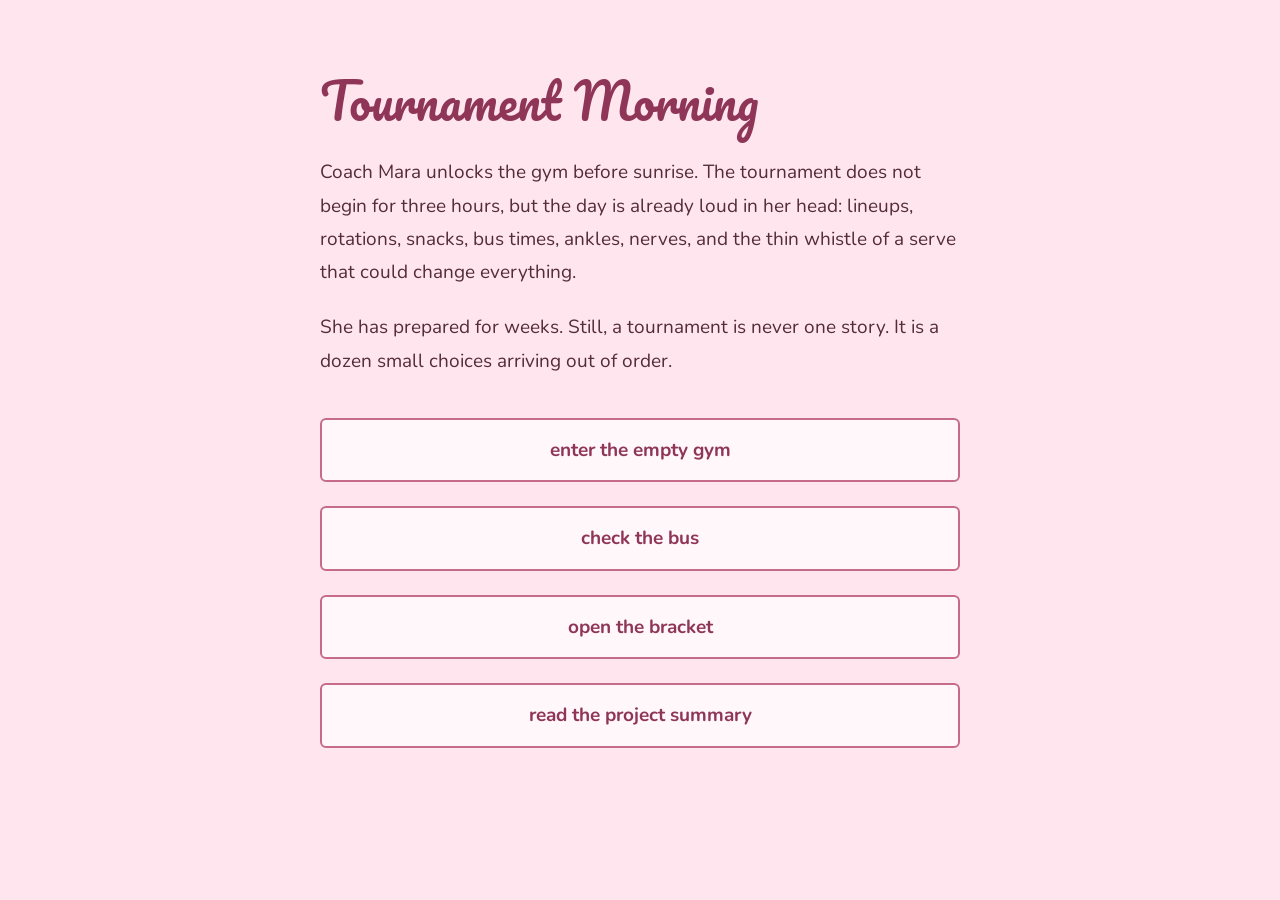
<file: index.html>
<!doctype html>
<html lang="en">
<head>
 <link rel="stylesheet" href="./style.css">
  <meta charset="utf-8">
  <meta name="viewport" content="width=device-width, initial-scale=1">
  <title>Tournament Morning</title>
  <link rel="preconnect" href="https://fonts.googleapis.com">
  <link rel="preconnect" href="https://fonts.gstatic.com" crossorigin>
  <link href="https://fonts.googleapis.com/css2?family=Literata:opsz,wght@7..72,400;7..72,600&display=swap" rel="stylesheet">
  <link rel="stylesheet" href="./style.css">
</head>
 <link rel="stylesheet" href="./style.css">
<body>
  <main>
    <h1>Tournament Morning</h1>
    <p>Coach Mara unlocks the gym before sunrise. The tournament does not begin for three hours, but the day is already loud in her head: lineups, rotations, snacks, bus times, ankles, nerves, and the thin whistle of a serve that could change everything.</p>
    <p>She has prepared for weeks. Still, a tournament is never one story. It is a dozen small choices arriving out of order.</p>
    <nav>
      <a href="room.html">enter the empty gym</a>
      <a href="noise.html">check the bus</a>
      <a href="map.html">open the bracket</a>
      <a href="summary.html">read the project summary</a>
    </nav>
  </main>
</body>
</html>
</file>
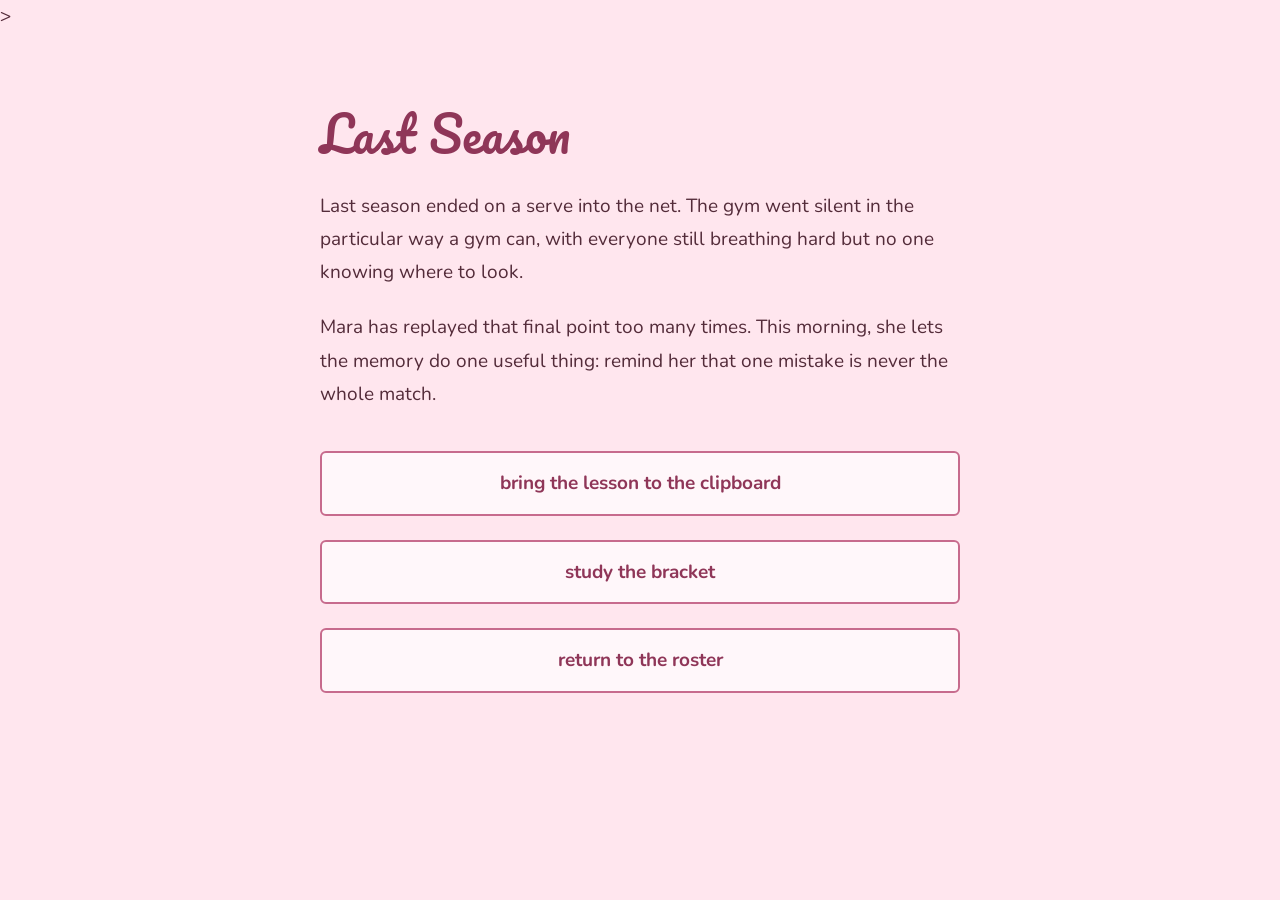
<file: archive.html>
<!doctype html>
<html lang="en">
<head><meta charset="utf-8"><meta name="viewport" content="width=device-width, initial-scale=1"><title>Last Season</title><link rel="stylesheet" href="./style.css">></head>
<body><main>
<h1>Last Season</h1>
<p>Last season ended on a serve into the net. The gym went silent in the particular way a gym can, with everyone still breathing hard but no one knowing where to look.</p>
<p>Mara has replayed that final point too many times. This morning, she lets the memory do one useful thing: remind her that one mistake is never the whole match.</p>
<nav><a href="table.html">bring the lesson to the clipboard</a><a href="map.html">study the bracket</a><a href="mirror.html">return to the roster</a></nav>
</main></body></html>
</file>
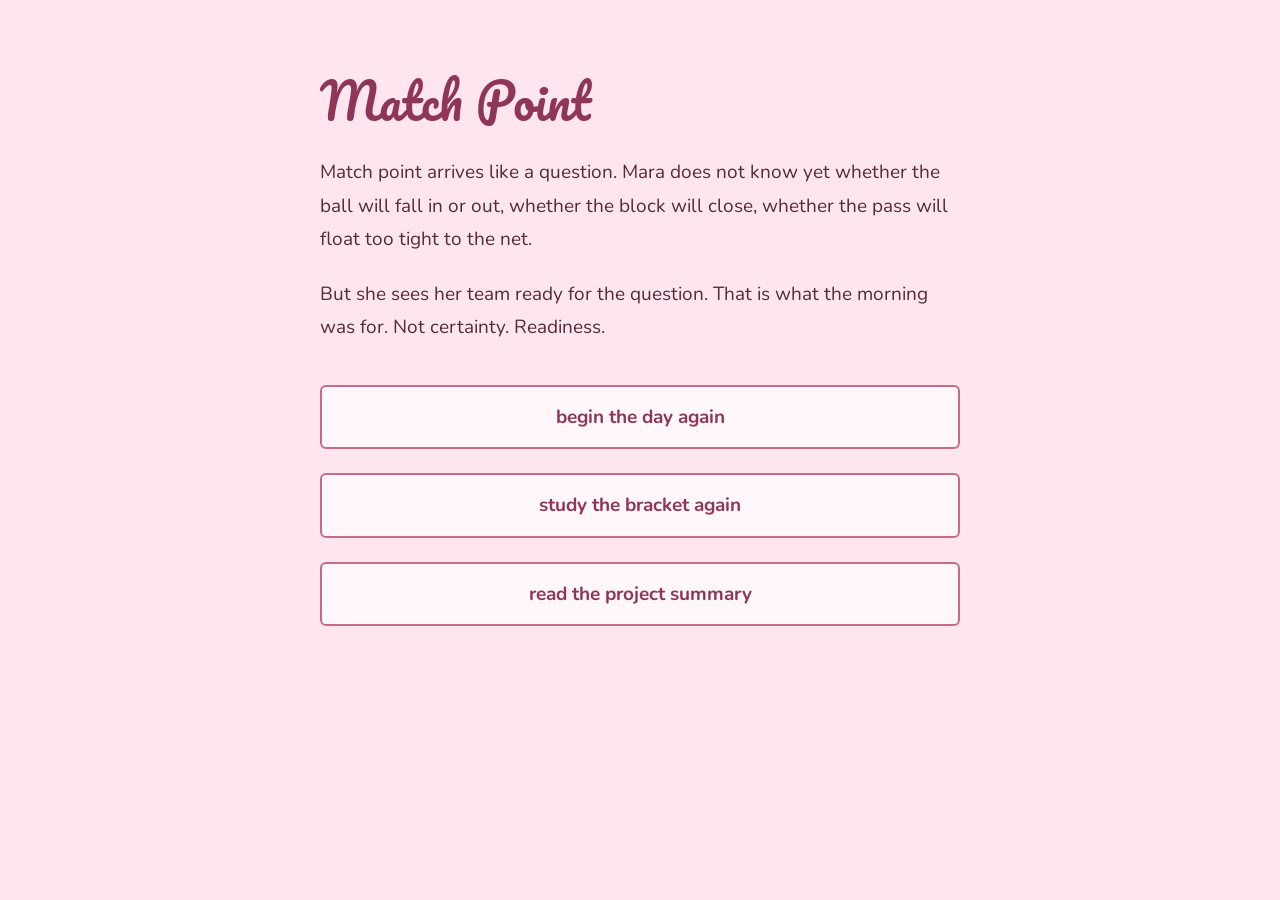
<file: ending.html>
<!doctype html>

<html lang="en">
<head><meta charset="utf-8"><meta name="viewport" content="width=device-width, initial-scale=1"><title>Match Point</title><link rel="stylesheet" href="./style.css"></head>
<body><main>
<h1>Match Point</h1>
<p>Match point arrives like a question. Mara does not know yet whether the ball will fall in or out, whether the block will close, whether the pass will float too tight to the net.</p>
<p>But she sees her team ready for the question. That is what the morning was for. Not certainty. Readiness.</p>
<nav><a href="index.html">begin the day again</a><a href="map.html">study the bracket again</a><a href="summary.html">read the project summary</a></nav>
</main></body></html>
</file>
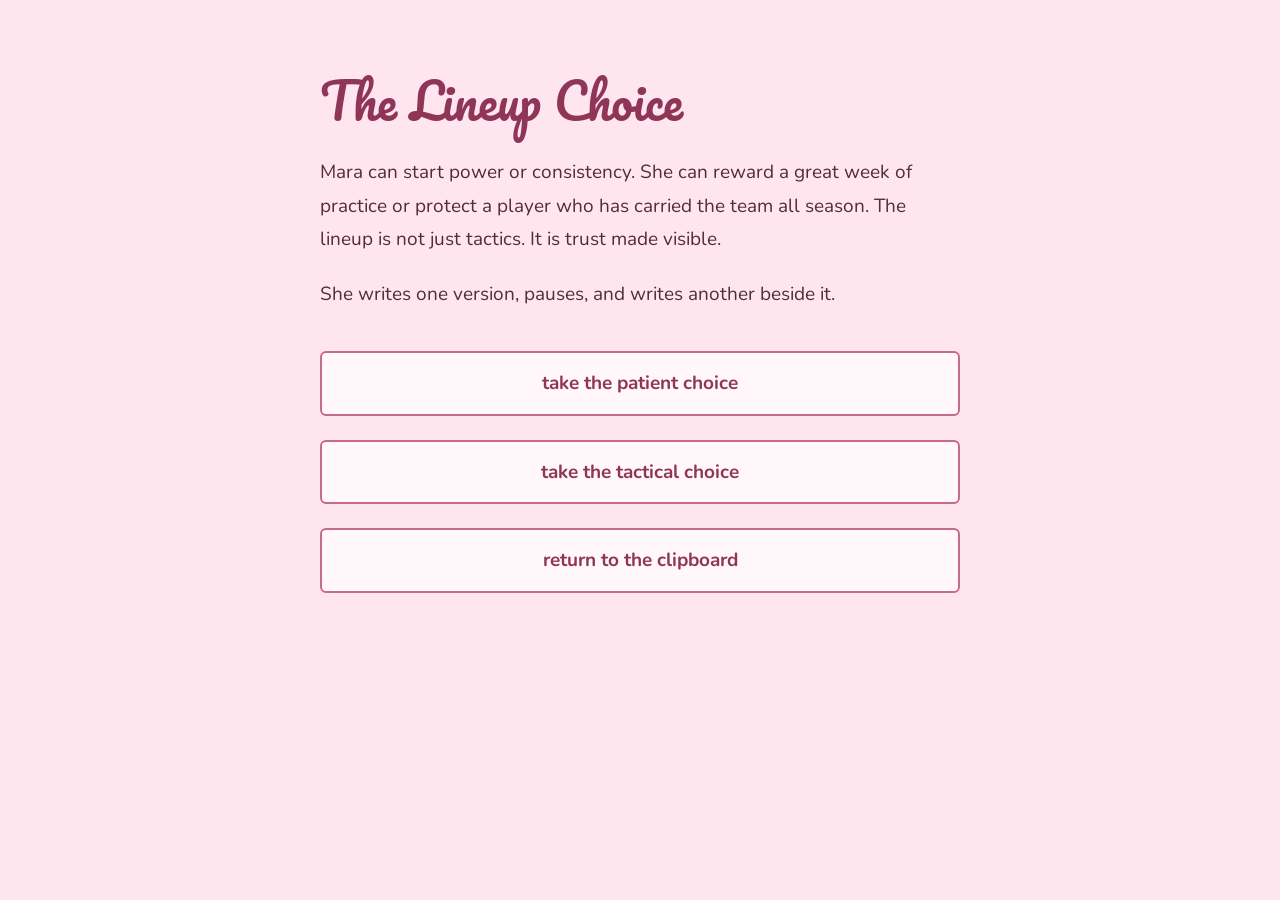
<file: fork.html>
<!doctype html>
<html lang="en">
<head><meta charset="utf-8"><meta name="viewport" content="width=device-width, initial-scale=1"><title>The Lineup Choice</title><link rel="stylesheet" href="./style.css"></head>
<body><main>
<h1>The Lineup Choice</h1>
<p>Mara can start power or consistency. She can reward a great week of practice or protect a player who has carried the team all season. The lineup is not just tactics. It is trust made visible.</p>
<p>She writes one version, pauses, and writes another beside it.</p>
<nav><a href="patience.html">take the patient choice</a><a href="signal.html">take the tactical choice</a><a href="table.html">return to the clipboard</a></nav>
</main></body></html>
</file>
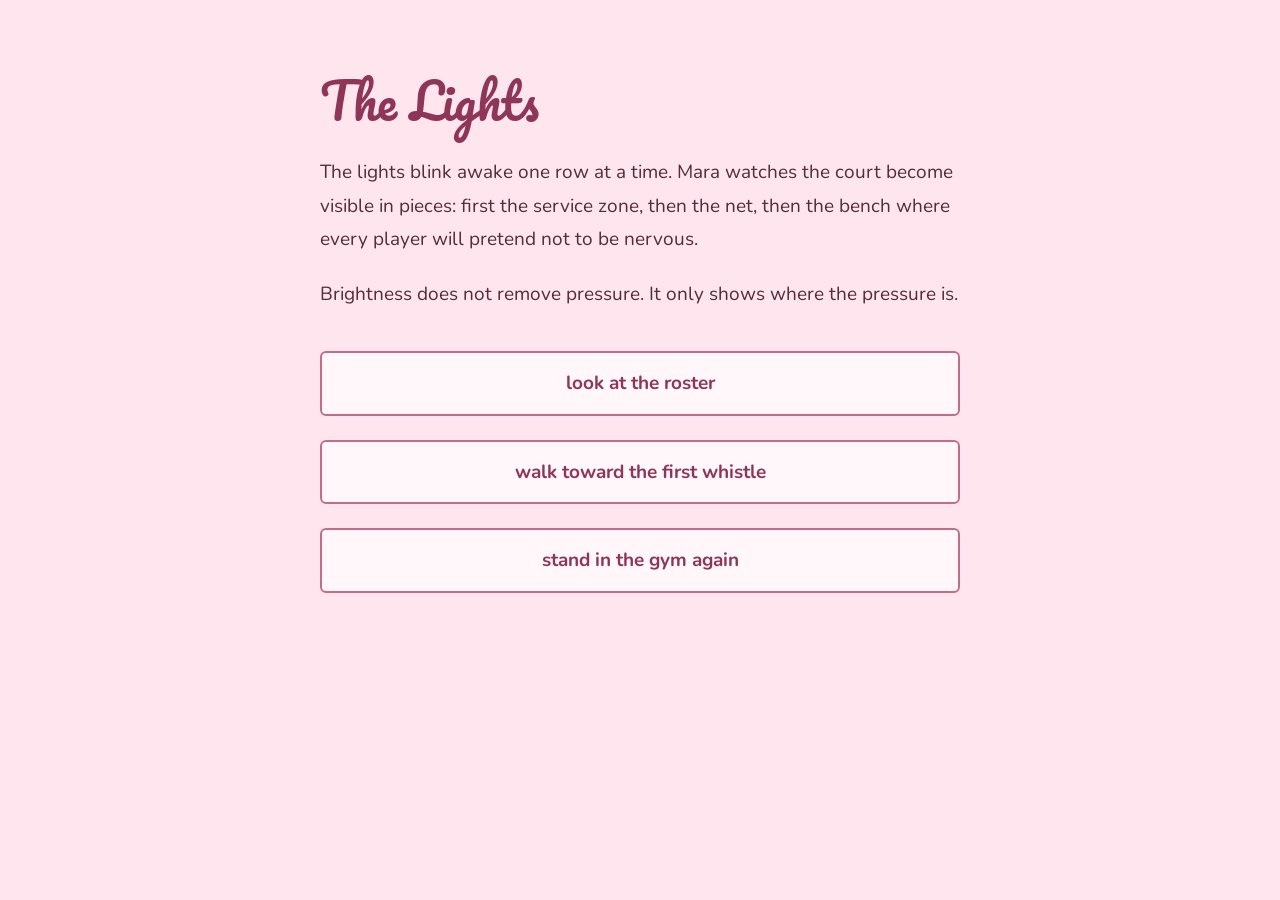
<file: lamp.html>
<!doctype html>

<html lang="en">
<head><meta charset="utf-8"><meta name="viewport" content="width=device-width, initial-scale=1"><title>The Lights</title><link rel="stylesheet" href="./style.css"></head>
<body><main>
<h1>The Lights</h1>
<p>The lights blink awake one row at a time. Mara watches the court become visible in pieces: first the service zone, then the net, then the bench where every player will pretend not to be nervous.</p>
<p>Brightness does not remove pressure. It only shows where the pressure is.</p>
<nav><a href="mirror.html">look at the roster</a><a href="threshold.html">walk toward the first whistle</a><a href="room.html">stand in the gym again</a></nav>
</main></body></html>
</file>
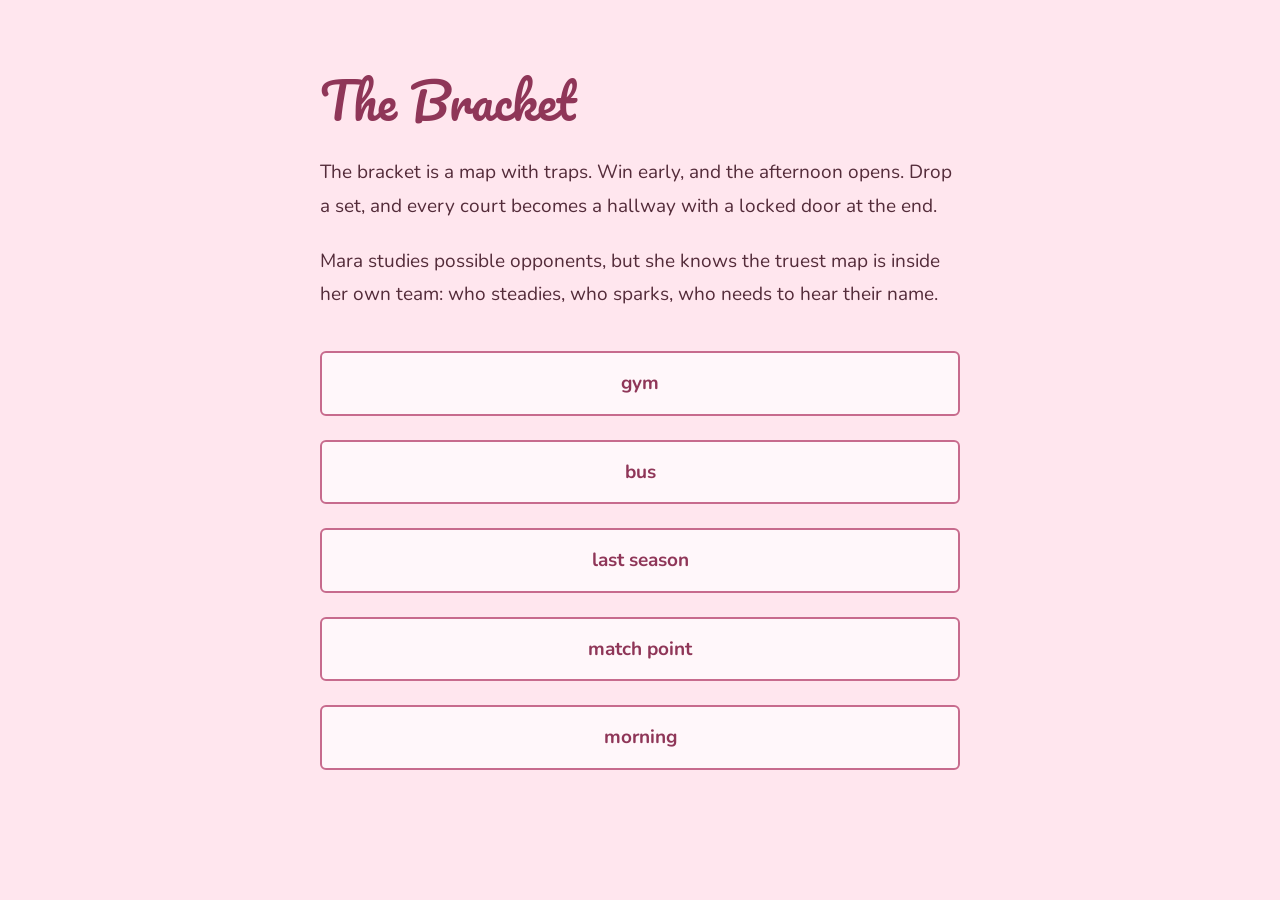
<file: map.html>
<!doctype html>
<html lang="en">
<head>
  <meta charset="utf-8">
  <meta name="viewport" content="width=device-width, initial-scale=1">
  <title>The Bracket</title>
  <link rel="stylesheet" href="style.css">
</head>
<body class="page-bracket">
  <main>
    <h1>The Bracket</h1>
    <p>
      The bracket is a map with traps. Win early, and the afternoon opens.
      Drop a set, and every court becomes a hallway with a locked door at the end.
    </p>
    <p>
      Mara studies possible opponents, but she knows the truest map is inside
      her own team: who steadies, who sparks, who needs to hear their name.
    </p>
    <nav>
      <a href="room.html">gym</a>
      <a href="noise.html">bus</a>
      <a href="archive.html">last season</a>
      <a href="ending.html">match point</a>
      <a href="index.html">morning</a>
    </nav>
  </main>
</body>
</html>
</file>
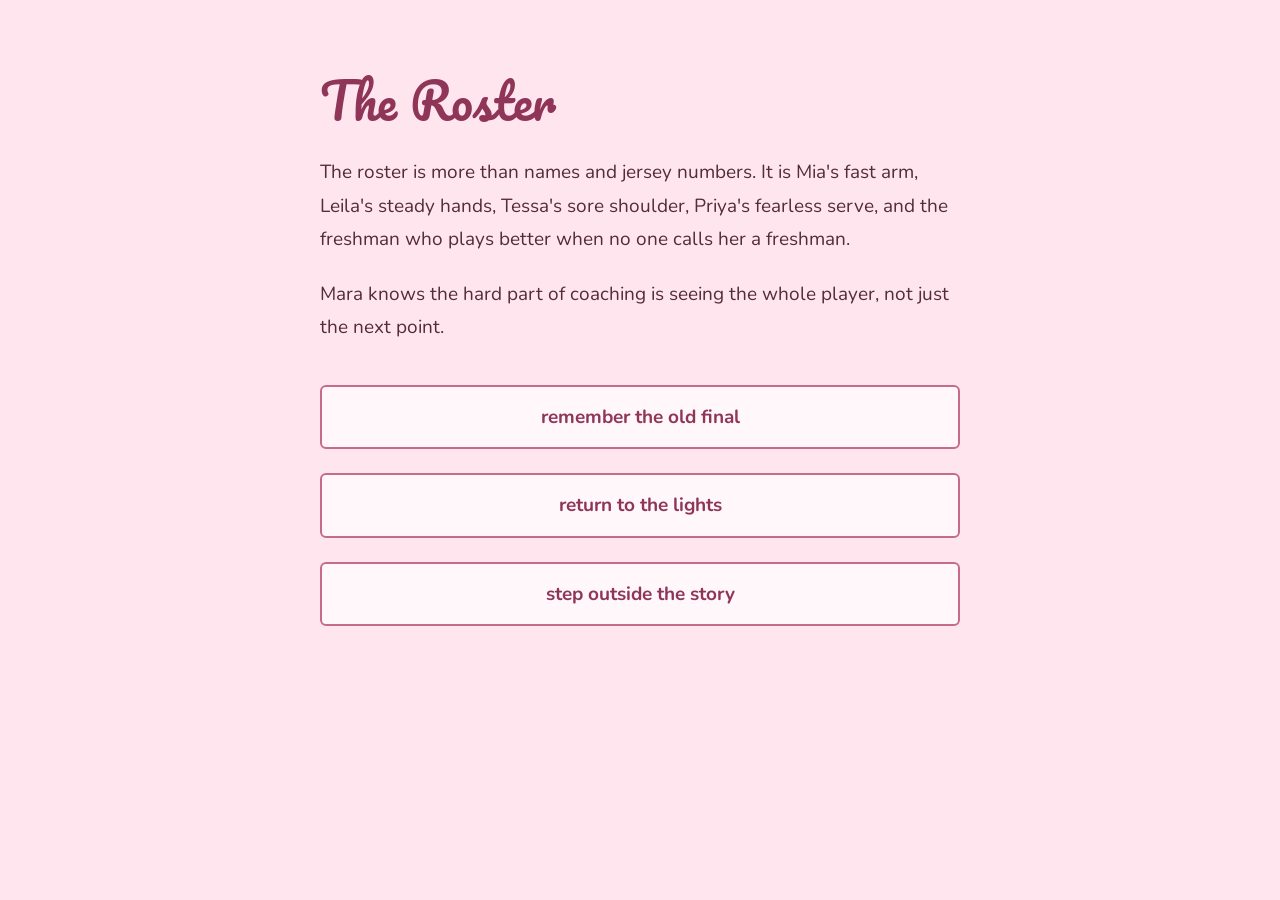
<file: mirror.html>
<!doctype html>

<html lang="en">
<head><meta charset="utf-8"><meta name="viewport" content="width=device-width, initial-scale=1"><title>The Roster</title><link rel="stylesheet" href="./style.css"></head>
<body><main>
<h1>The Roster</h1>
<p>The roster is more than names and jersey numbers. It is Mia's fast arm, Leila's steady hands, Tessa's sore shoulder, Priya's fearless serve, and the freshman who plays better when no one calls her a freshman.</p>
<p>Mara knows the hard part of coaching is seeing the whole player, not just the next point.</p>
<nav><a href="archive.html">remember the old final</a><a href="lamp.html">return to the lights</a><a href="summary.html">step outside the story</a></nav>
</main></body></html>
</file>
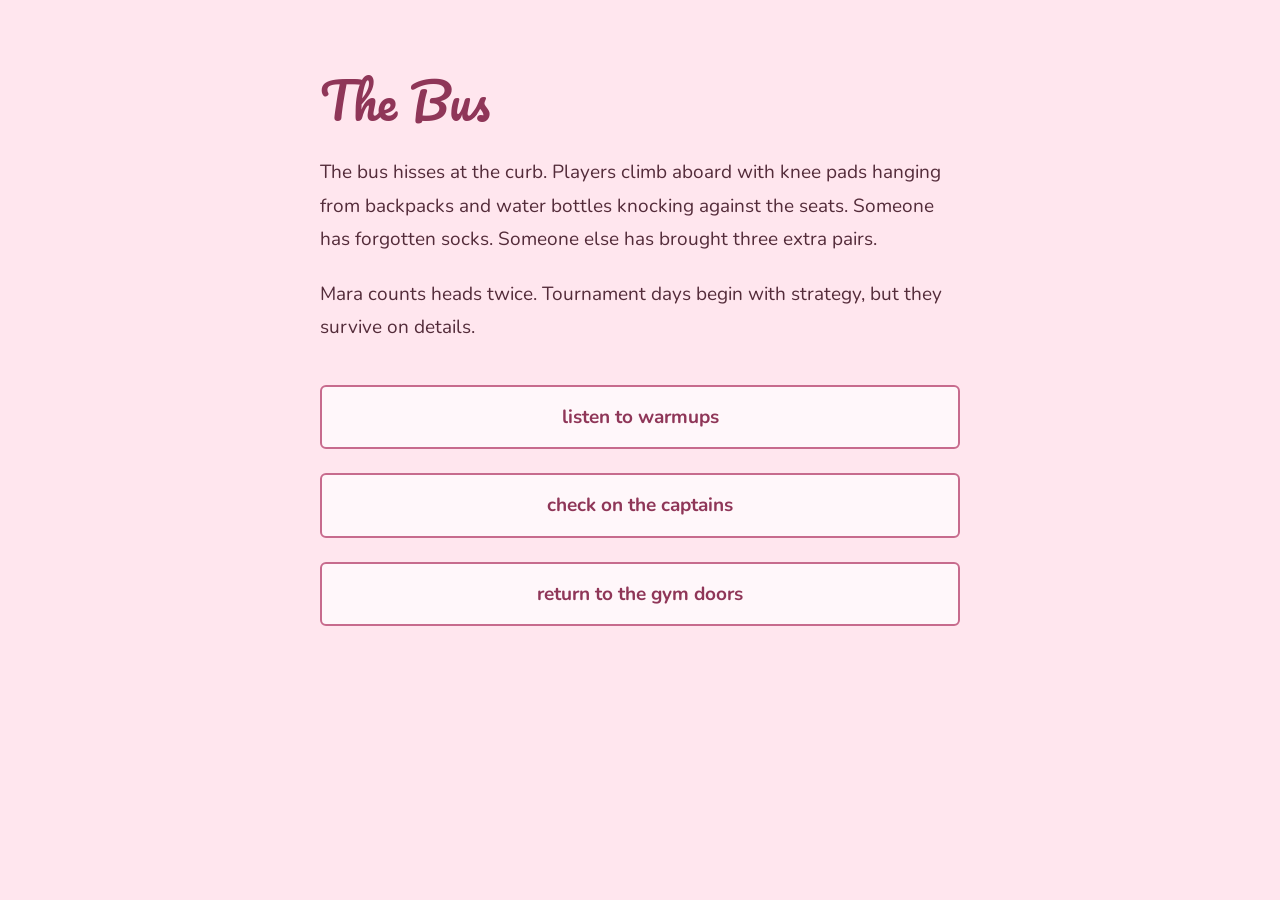
<file: noise.html>
<!doctype html>

<html lang="en">
<head><meta charset="utf-8"><meta name="viewport" content="width=device-width, initial-scale=1"><title>The Bus</title><link rel="stylesheet" href="./style.css"></head>
<body><main>
<h1>The Bus</h1>
<p>The bus hisses at the curb. Players climb aboard with knee pads hanging from backpacks and water bottles knocking against the seats. Someone has forgotten socks. Someone else has brought three extra pairs.</p>
<p>Mara counts heads twice. Tournament days begin with strategy, but they survive on details.</p>
<nav><a href="signal.html">listen to warmups</a><a href="mirror.html">check on the captains</a><a href="index.html">return to the gym doors</a></nav>
</main></body></html>
</file>
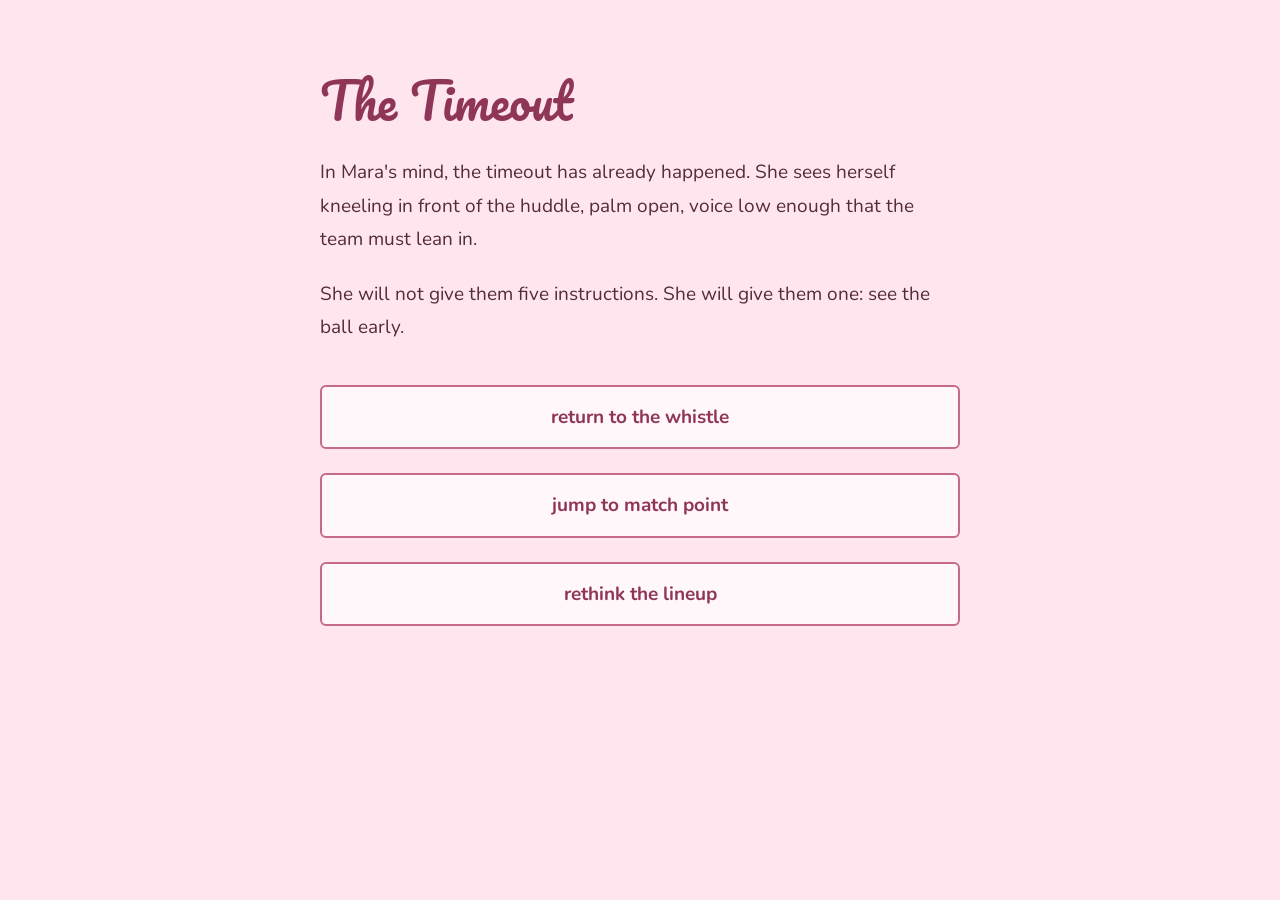
<file: patience.html>
<!doctype html>

<html lang="en">
<head><meta charset="utf-8"><meta name="viewport" content="width=device-width, initial-scale=1"><title>The Timeout</title><link rel="stylesheet" href="./style.css"></head>
<body><main>
<h1>The Timeout</h1>
<p>In Mara's mind, the timeout has already happened. She sees herself kneeling in front of the huddle, palm open, voice low enough that the team must lean in.</p>
<p>She will not give them five instructions. She will give them one: see the ball early.</p>
<nav><a href="threshold.html">return to the whistle</a><a href="ending.html">jump to match point</a><a href="fork.html">rethink the lineup</a></nav>
</main></body></html>
</file>
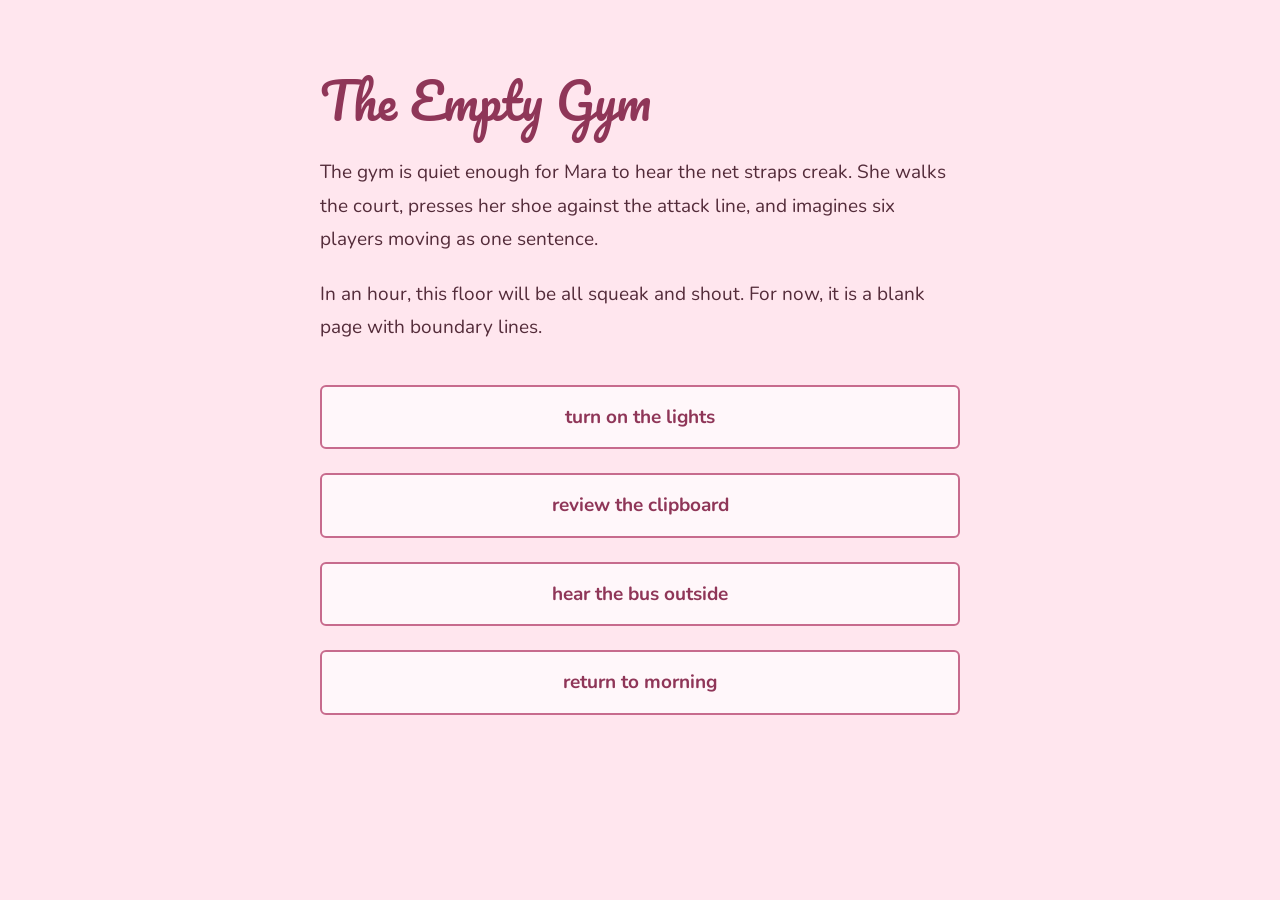
<file: room.html>
<!doctype html>

<html lang="en">
<head><meta charset="utf-8"><meta name="viewport" content="width=device-width, initial-scale=1"><title>The Empty Gym</title><link rel="stylesheet" href="./style.css"></head>
<body><main>
<h1>The Empty Gym</h1>
<p>The gym is quiet enough for Mara to hear the net straps creak. She walks the court, presses her shoe against the attack line, and imagines six players moving as one sentence.</p>
<p>In an hour, this floor will be all squeak and shout. For now, it is a blank page with boundary lines.</p>
<nav><a href="lamp.html">turn on the lights</a><a href="table.html">review the clipboard</a><a href="noise.html">hear the bus outside</a><a href="index.html">return to morning</a></nav>
</main></body></html>
</file>
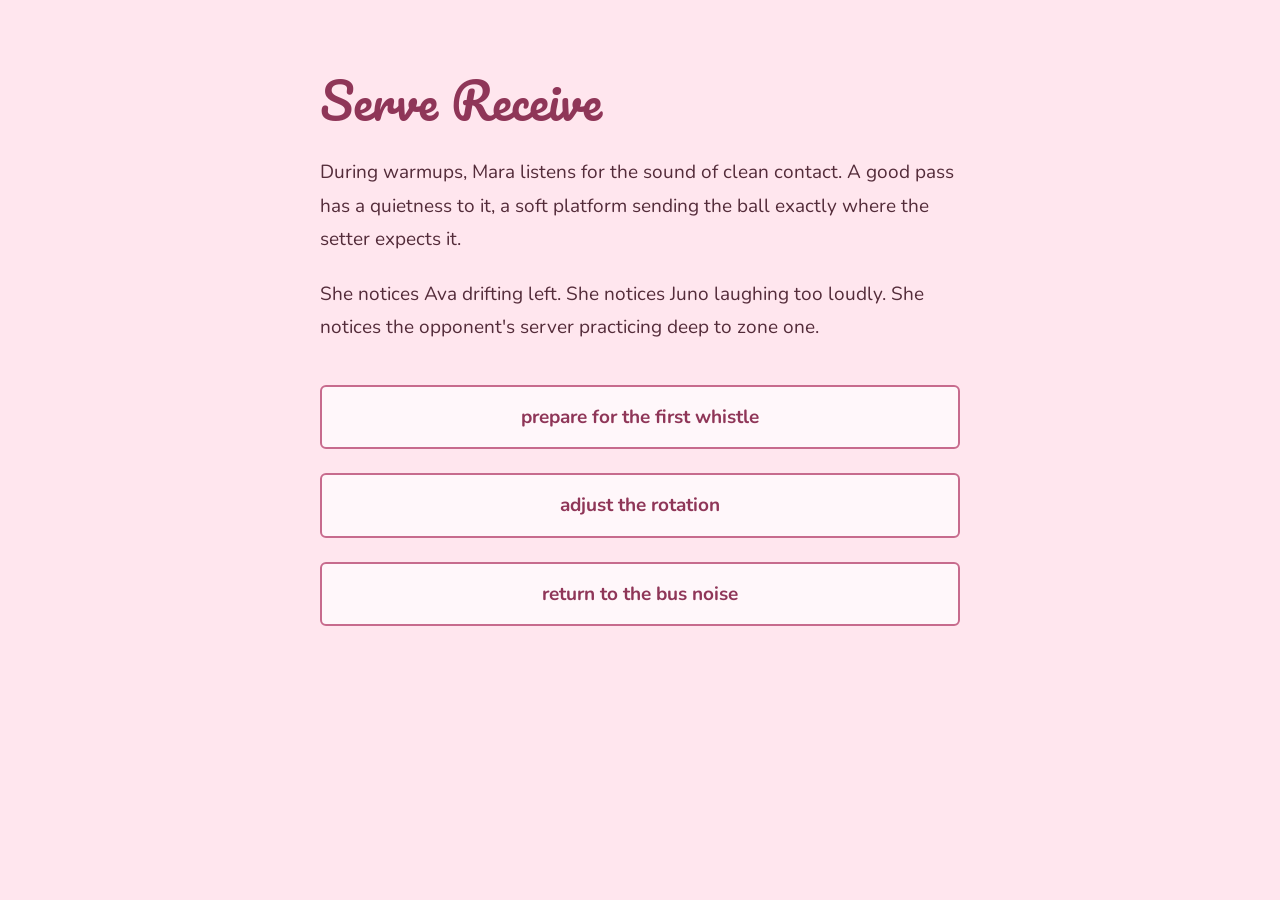
<file: signal.html>
<!doctype html>

<html lang="en">
<head><meta charset="utf-8"><meta name="viewport" content="width=device-width, initial-scale=1"><title>Serve Receive</title><link rel="stylesheet" href="./style.css"></head>
<body><main>
<h1>Serve Receive</h1>
<p>During warmups, Mara listens for the sound of clean contact. A good pass has a quietness to it, a soft platform sending the ball exactly where the setter expects it.</p>
<p>She notices Ava drifting left. She notices Juno laughing too loudly. She notices the opponent's server practicing deep to zone one.</p>
<nav><a href="threshold.html">prepare for the first whistle</a><a href="fork.html">adjust the rotation</a><a href="noise.html">return to the bus noise</a></nav>
</main></body></html>
</file>
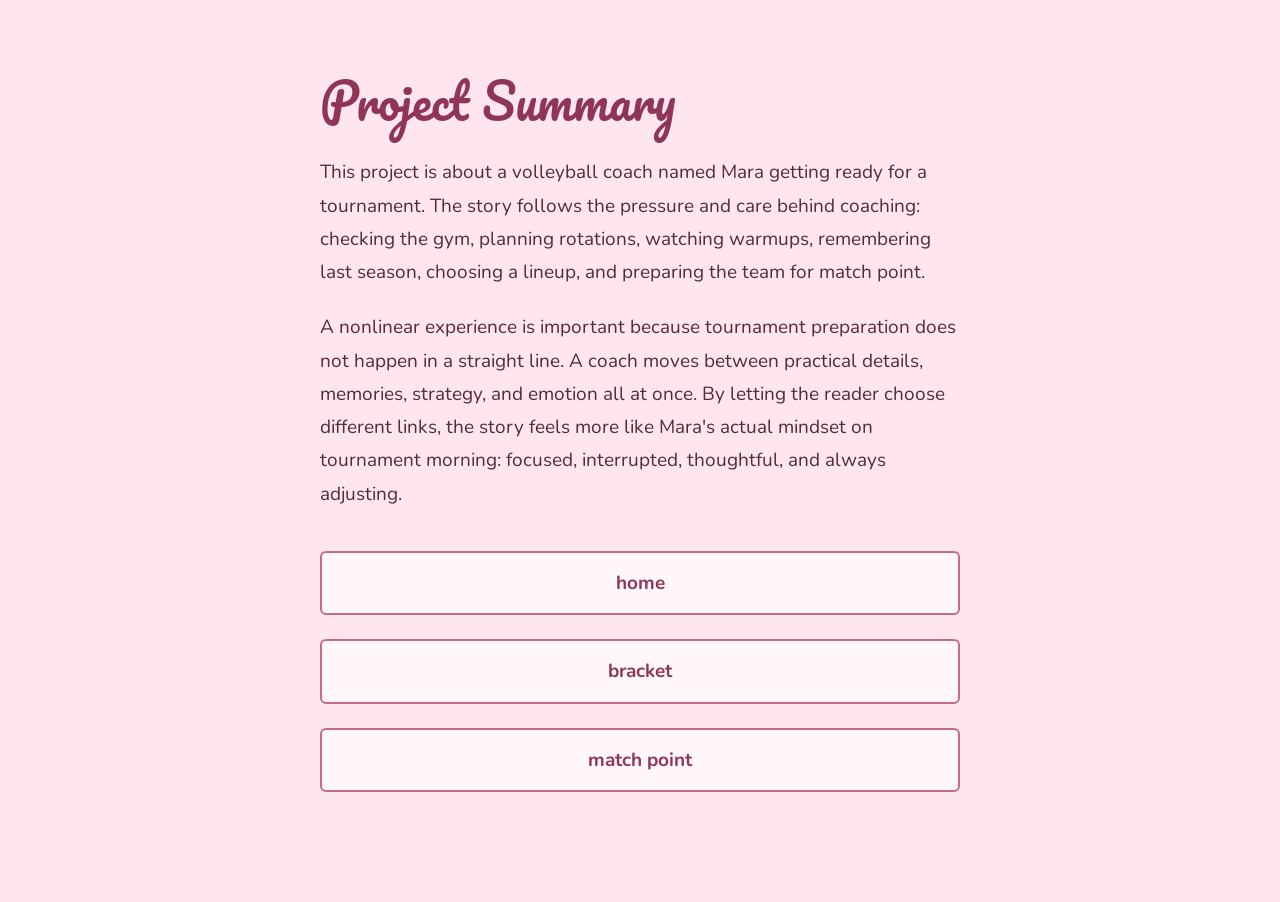
<file: summary.html>
<!doctype html>

<html lang="en">
<head><meta charset="utf-8"><meta name="viewport" content="width=device-width, initial-scale=1"><title>Project Summary</title><link rel="stylesheet" href="./style.css"></head>
<body><main>
<h1>Project Summary</h1>
<p>This project is about a volleyball coach named Mara getting ready for a tournament. The story follows the pressure and care behind coaching: checking the gym, planning rotations, watching warmups, remembering last season, choosing a lineup, and preparing the team for match point.</p>
<p>A nonlinear experience is important because tournament preparation does not happen in a straight line. A coach moves between practical details, memories, strategy, and emotion all at once. By letting the reader choose different links, the story feels more like Mara's actual mindset on tournament morning: focused, interrupted, thoughtful, and always adjusting.</p>
<nav><a href="index.html">home</a><a href="map.html">bracket</a><a href="ending.html">match point</a></nav>
</main></body></html>
</file>
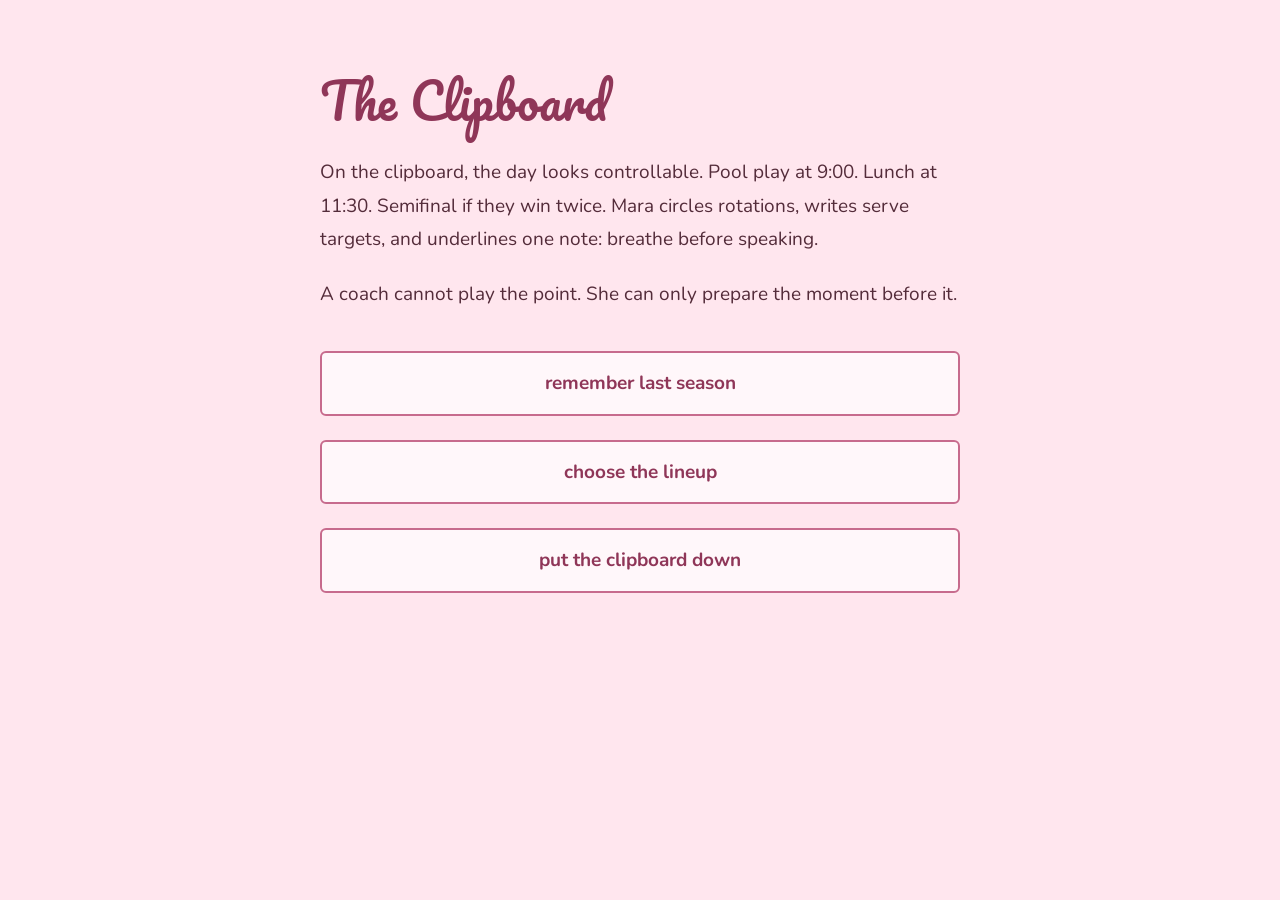
<file: table.html>
<!doctype html>

<html lang="en">
<head><meta charset="utf-8"><meta name="viewport" content="width=device-width, initial-scale=1"><title>The Clipboard</title><link rel="stylesheet" href="./style.css"></head>
<body><main>
<h1>The Clipboard</h1>
<p>On the clipboard, the day looks controllable. Pool play at 9:00. Lunch at 11:30. Semifinal if they win twice. Mara circles rotations, writes serve targets, and underlines one note: breathe before speaking.</p>
<p>A coach cannot play the point. She can only prepare the moment before it.</p>
<nav><a href="archive.html">remember last season</a><a href="fork.html">choose the lineup</a><a href="room.html">put the clipboard down</a></nav>
</main></body></html>
</file>
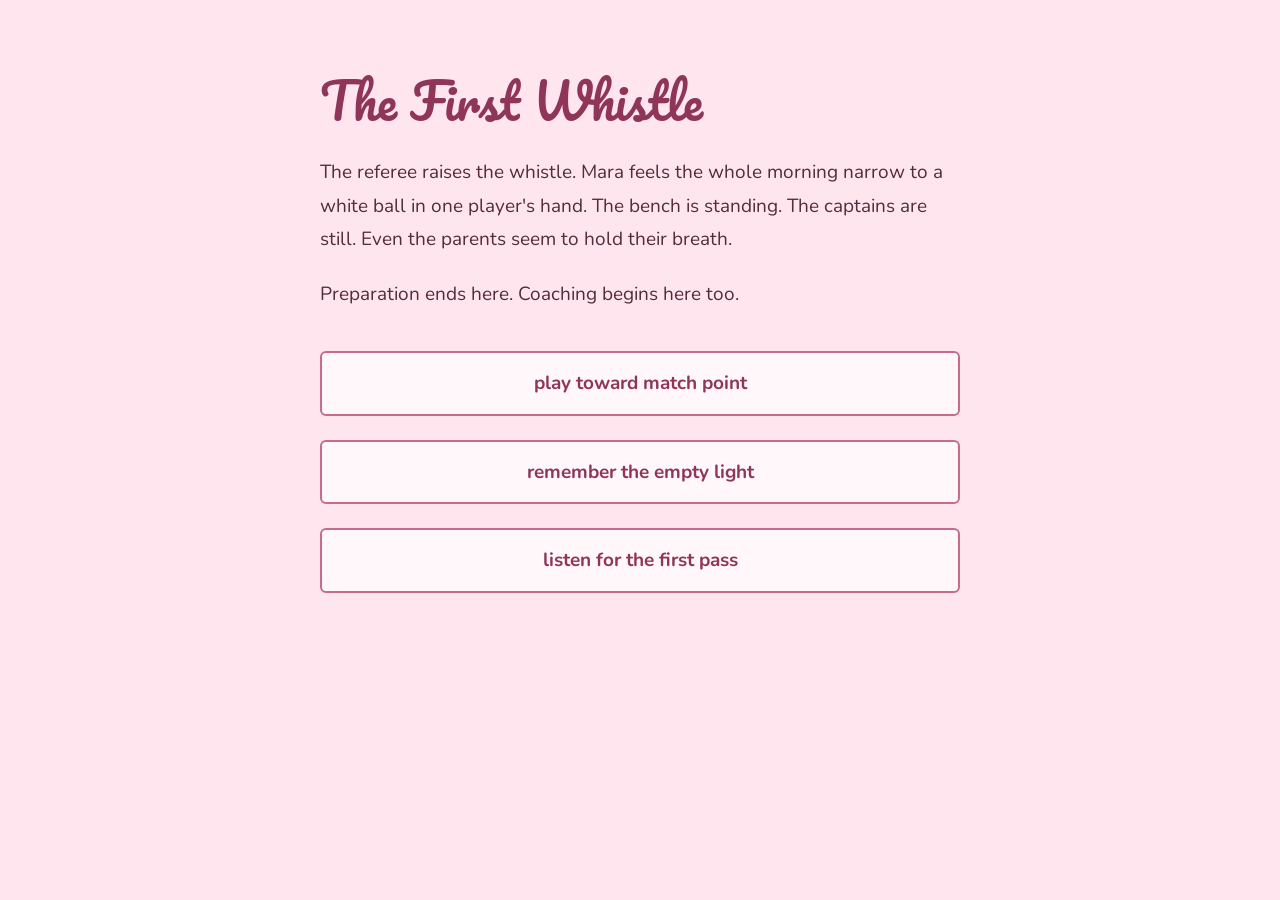
<file: threshold.html>
<!doctype html>

<html lang="en">
<head><meta charset="utf-8"><meta name="viewport" content="width=device-width, initial-scale=1"><title>The First Whistle</title><link rel="stylesheet" href="./style.css"></head>
<body><main>
<h1>The First Whistle</h1>
<p>The referee raises the whistle. Mara feels the whole morning narrow to a white ball in one player's hand. The bench is standing. The captains are still. Even the parents seem to hold their breath.</p>
<p>Preparation ends here. Coaching begins here too.</p>
<nav><a href="ending.html">play toward match point</a><a href="lamp.html">remember the empty light</a><a href="signal.html">listen for the first pass</a></nav>
</main></body></html>
</file>
<file: style.css>
@import url("https://fonts.googleapis.com/css2?family=Nunito:wght@400;600;700&family=Pacifico&display=swap");

html,
body {
  min-height: 100%;
}

body {
  margin: 0;
  background: #ffe6ee;
  color: #542c3a;
  font-family: "Nunito", "Trebuchet MS", sans-serif;
  font-size: 19px;
  line-height: 1.75;
}

main {
  box-sizing: border-box;
  max-width: 700px;
  margin: 40px auto;
  padding: 30px;
}

h1 {
  margin: 0 0 24px;
  color: #8f3658;
  font-family: "Pacifico", cursive;
  font-size: 48px;
  font-weight: 400;
  line-height: 1.3;
}

p {
  margin: 0 0 22px;
}

nav {
  display: flex;
  flex-direction: column;
  align-items: stretch;
  gap: 24px;
  margin: 40px 0;
}

nav a {
  display: block;
  box-sizing: border-box;
  width: 100%;
  padding: 16px 20px;
  border: 2px solid #c76b8d;
  border-radius: 6px;
  background: #fff7fa;
  color: #8f3658;
  font-size: 19px;
  font-weight: 700;
  line-height: 1.5;
  text-align: center;
  text-decoration: none;
  overflow-wrap: anywhere;
}

nav a:hover,
nav a:focus {
  background: #a84368;
  color: #fff;
}

.small {
  color: #74495a;
  font-size: 17px;
}

@media (max-width: 600px) {
  main {
    margin: 20px auto;
    padding: 20px;
  }

  h1 {
    font-size: 36px;
  }
}
</file>
